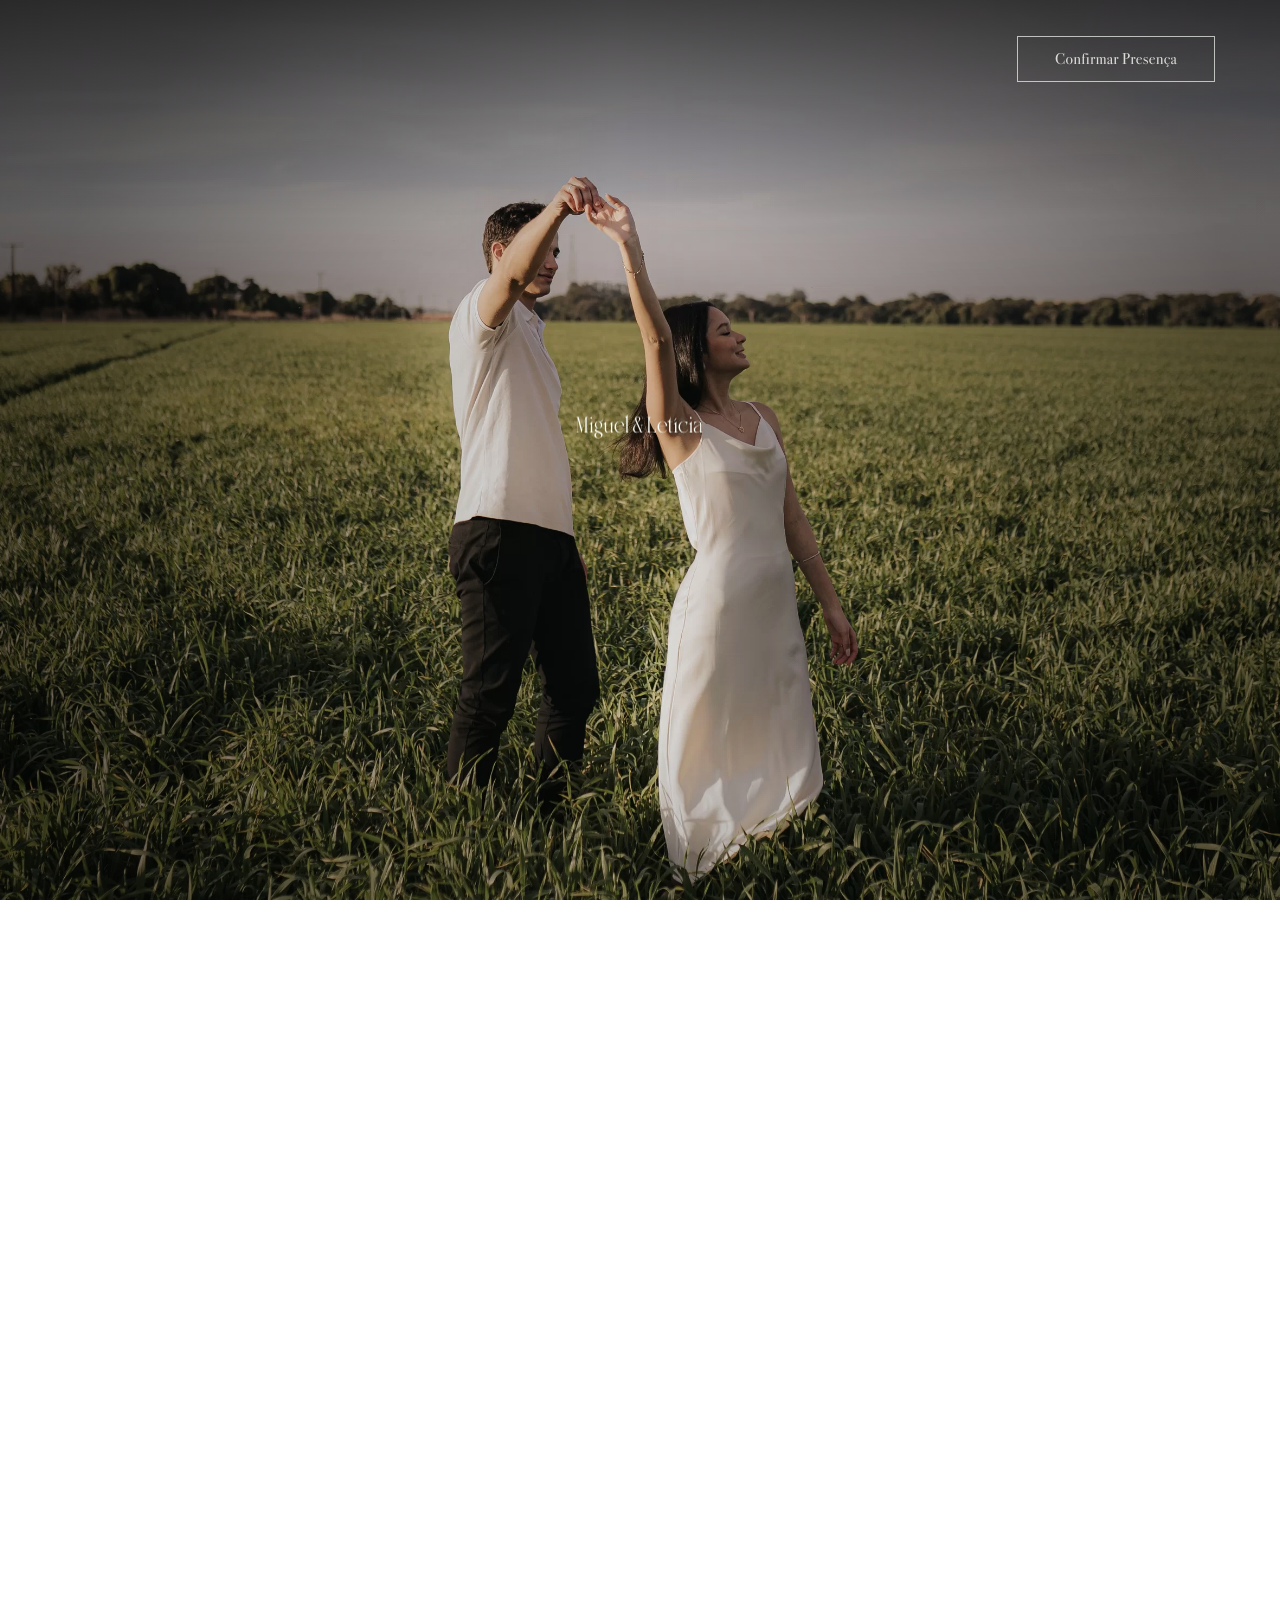
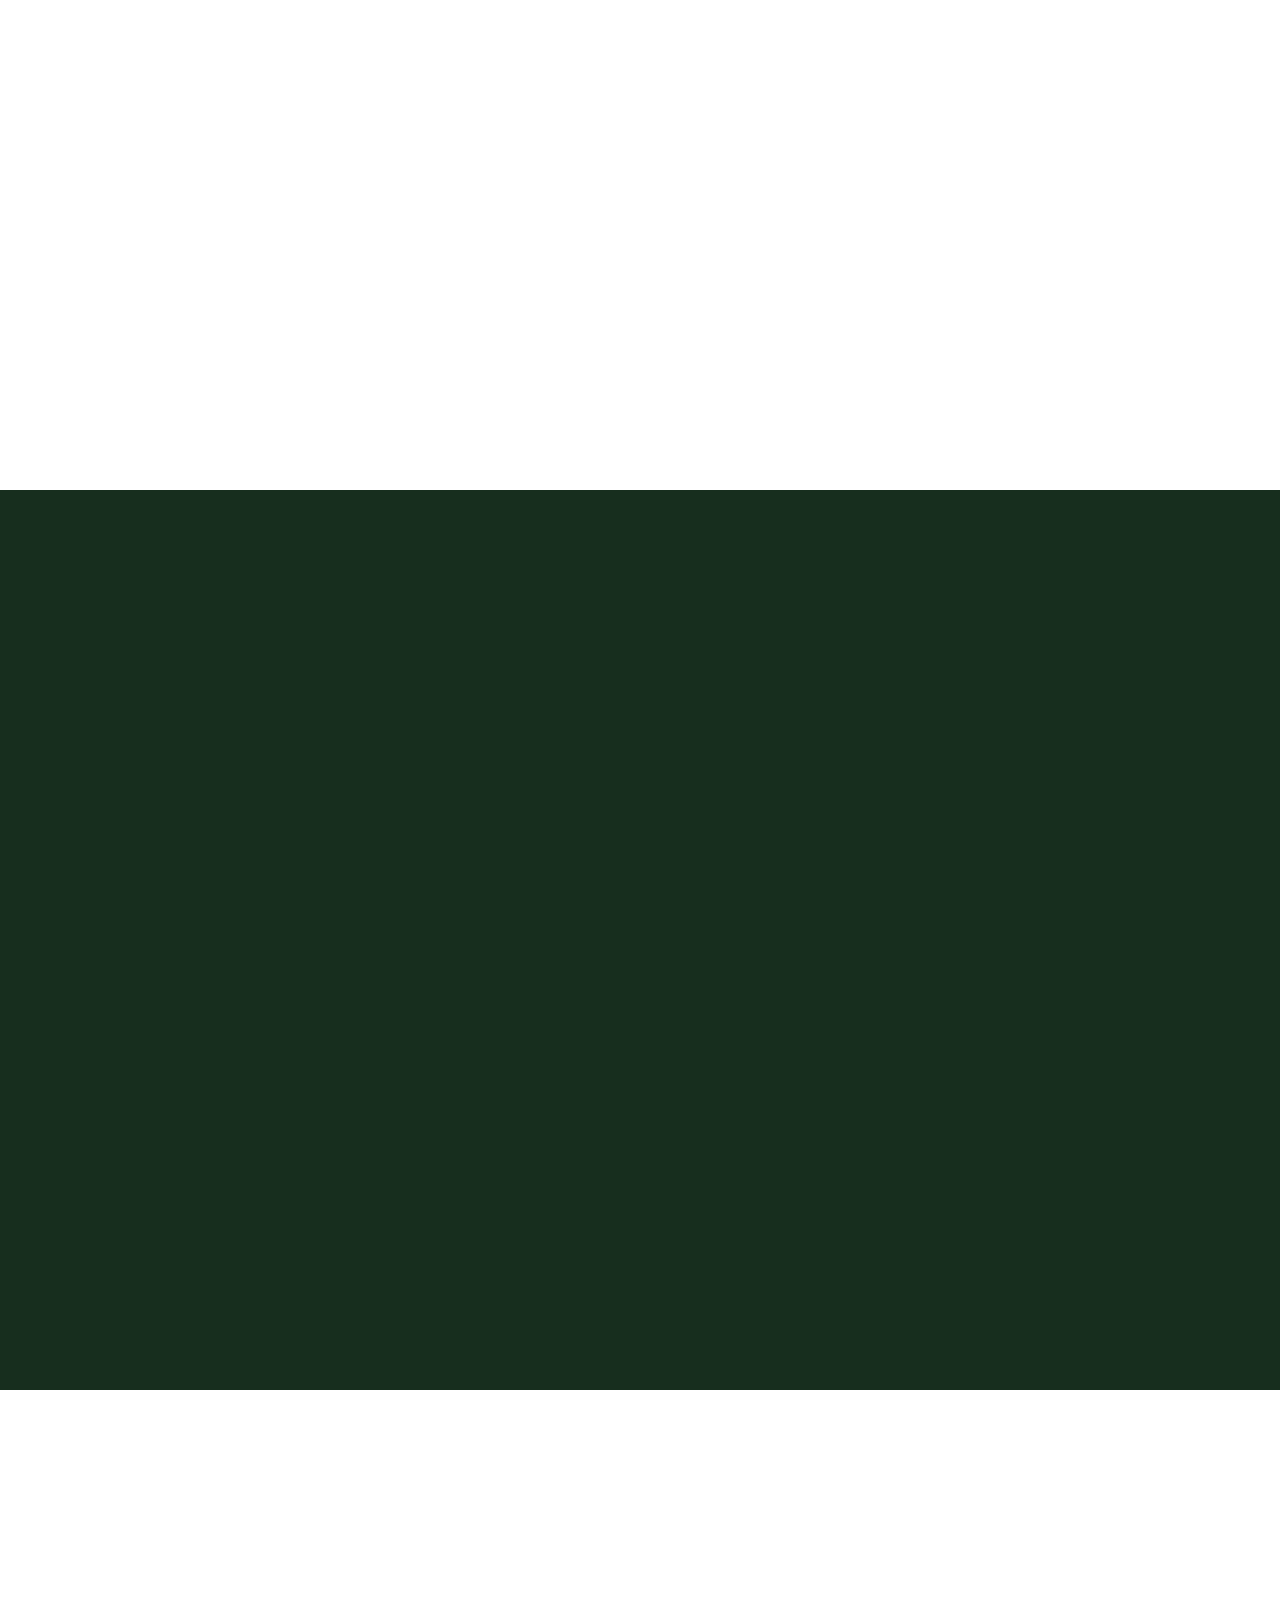
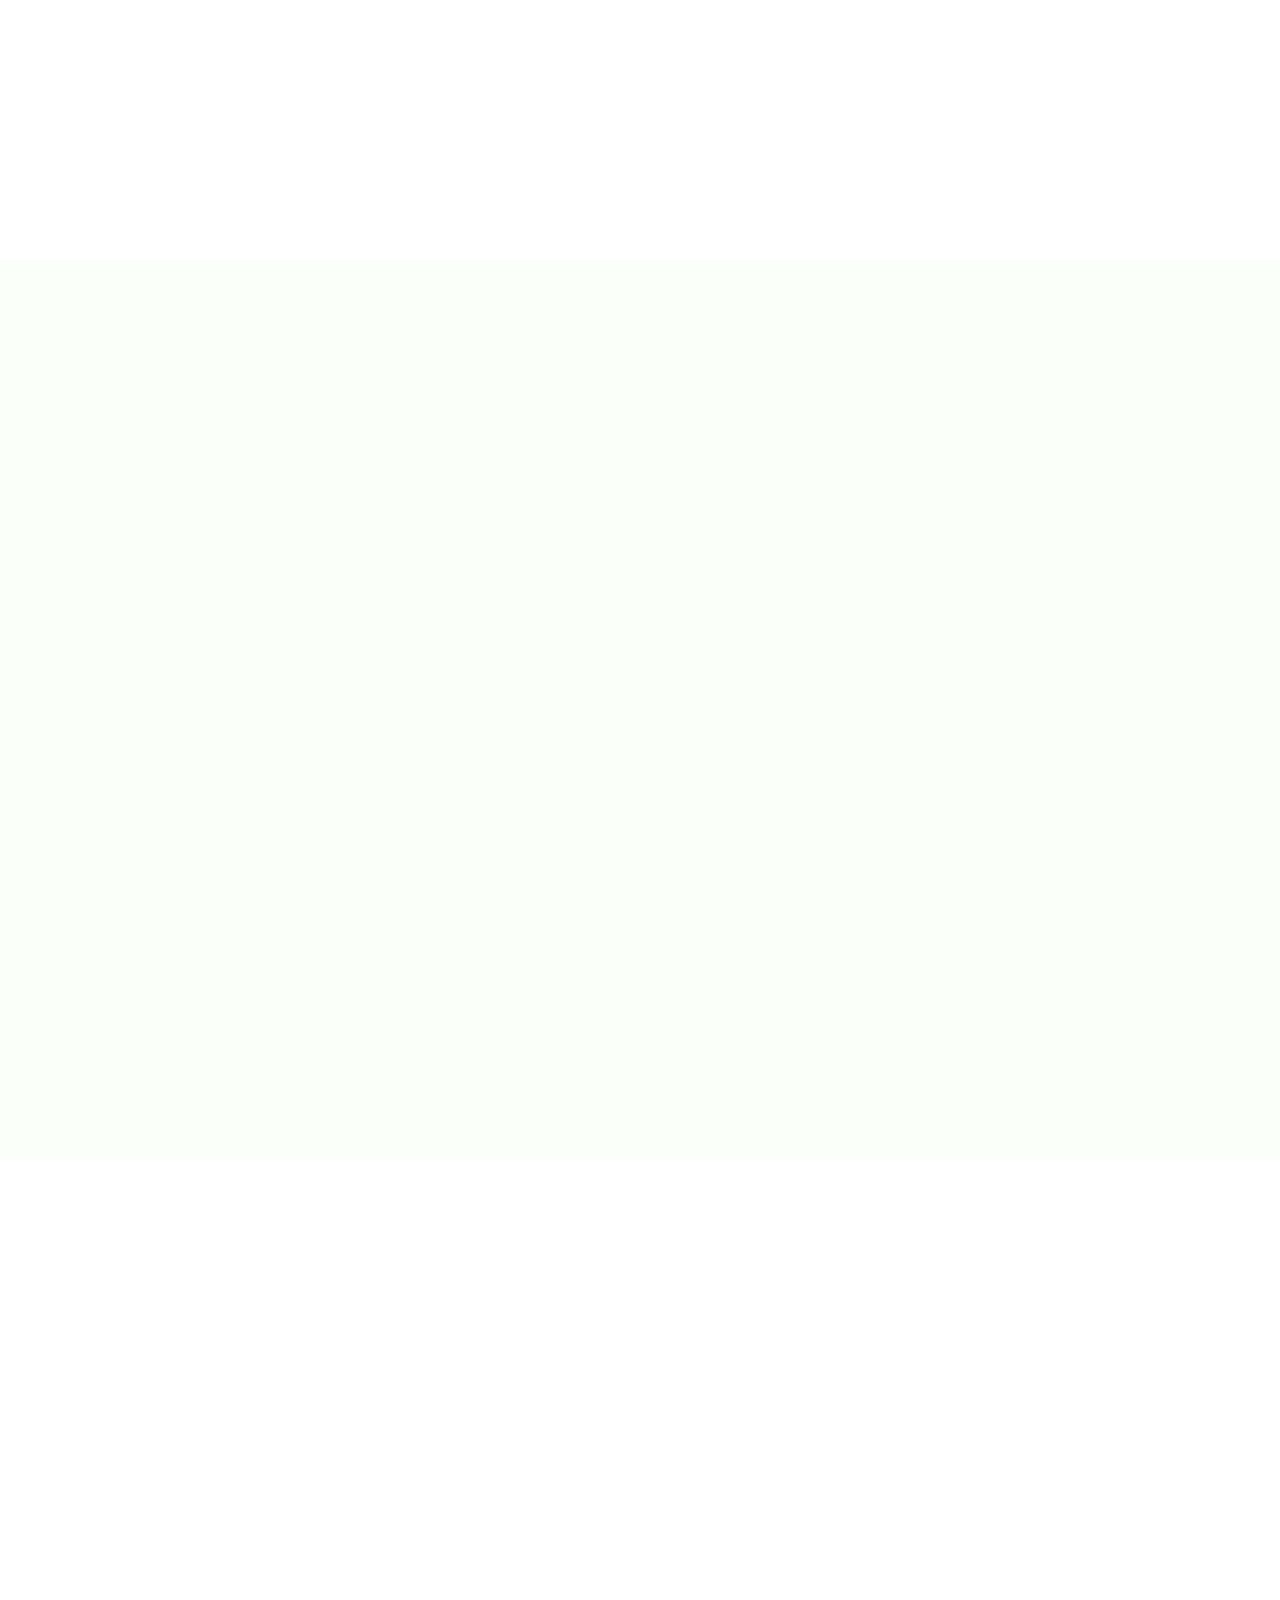
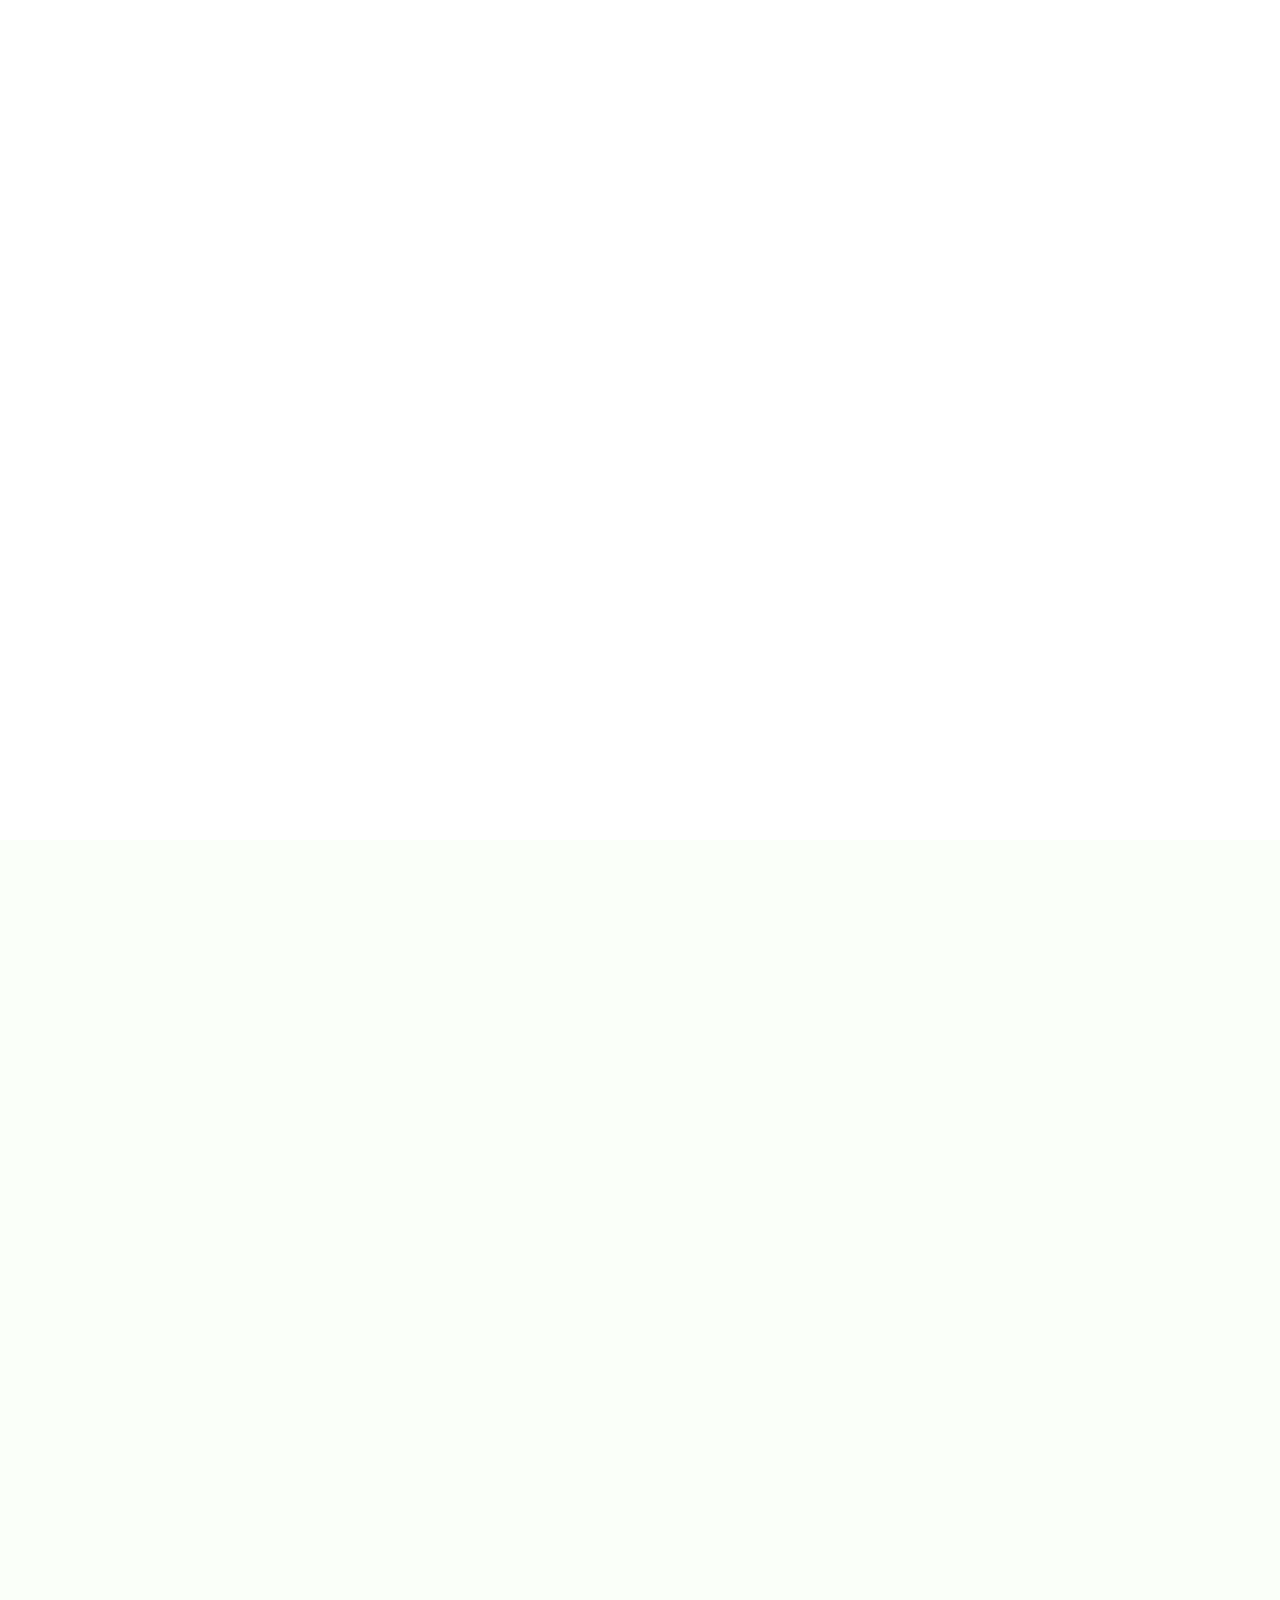
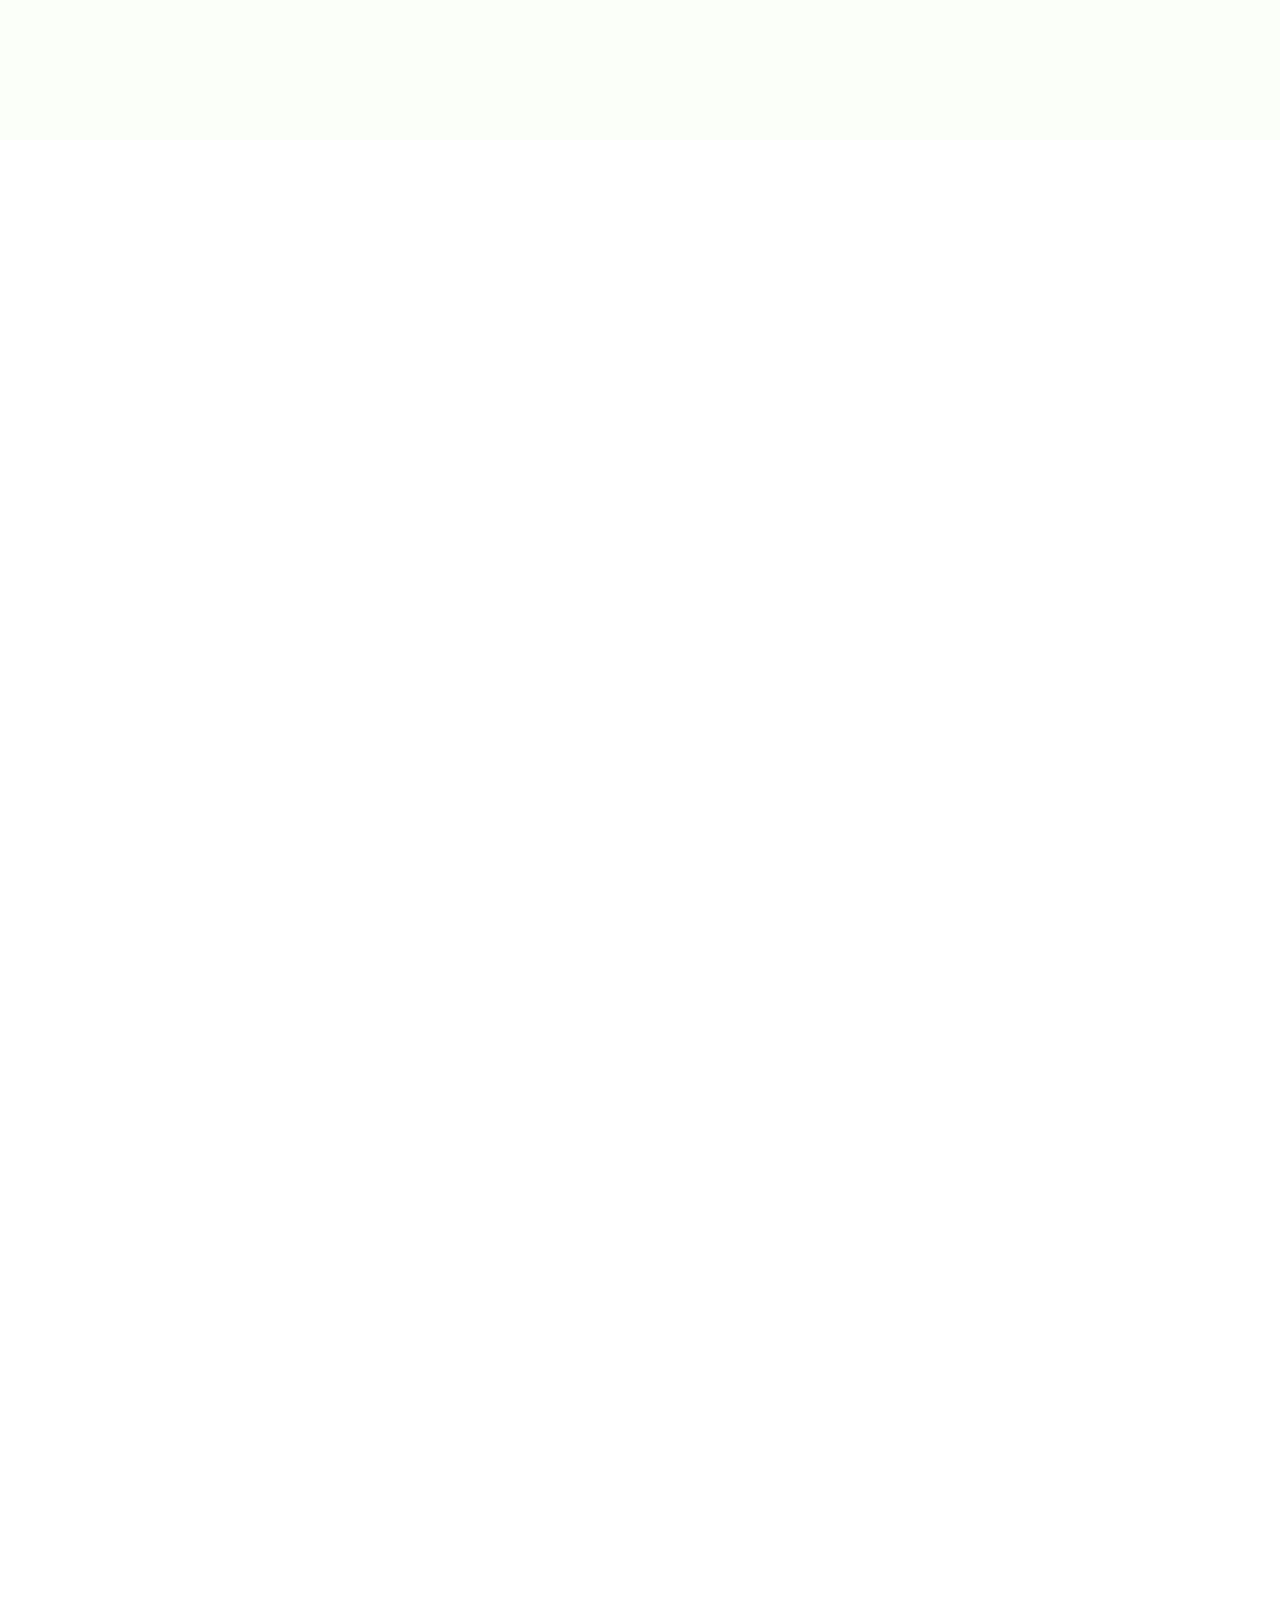
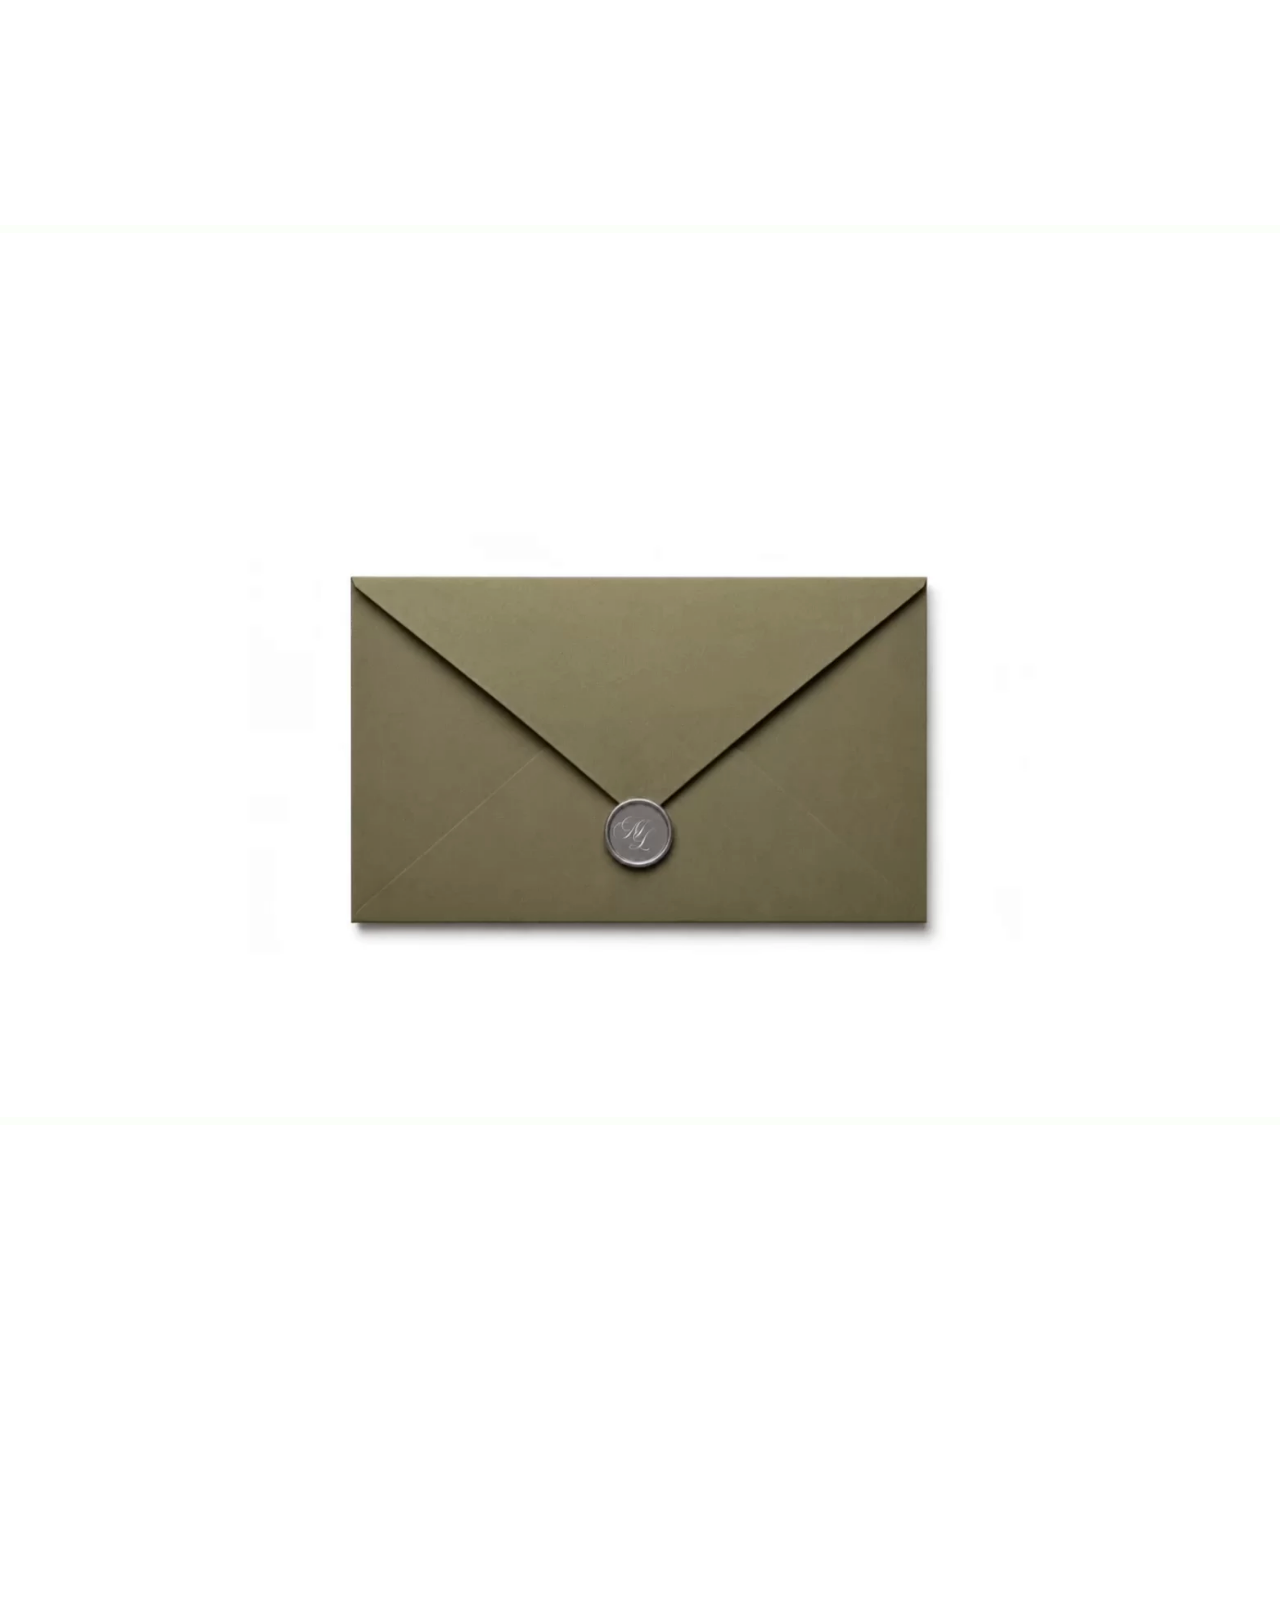
<file: index.html>
<!doctype html>
<html lang="pt-BR">
  <head>
    <meta charset="utf-8" />
    <meta name="viewport" content="width=device-width, initial-scale=1" />
    <title>Miguel & Letícia</title>
    <meta
      name="description"
      content="Convite digital de casamento de Miguel e Letícia."
    />
    <link rel="icon" href="assets/images/monogram-ml-green.png" type="image/png" />
    <link rel="preload" href="assets/fonts/Bodoni%2072.ttc" as="font" crossorigin />
    <link rel="preload" href="assets/fonts/Aston%20Script.ttf" as="font" crossorigin />
    <link rel="preload" href="assets/fonts/Makcasa-Regular.otf" as="font" type="font/otf" crossorigin />
    <link rel="stylesheet" href="css/style.css?v=confirm-only-1" />
    <script defer src="js/vendor/gsap.min.js"></script>
    <script defer src="js/vendor/ScrollTrigger.min.js"></script>
    <script defer src="js/script.js?v=confirm-only-1"></script>
  </head>
  <body>
    <main class="site-shell" id="top">
      <section class="scene hero-scene" data-scene="hero" aria-label="Início">
        <div class="hero-media" data-layer="hero-media">
          <img
            class="hero-image"
            src="assets/images/miguel-leticia/hero-dance.webp"
            alt="Miguel e Letícia dançando no campo"
          />
        </div>
        <div class="hero-shade" data-layer="hero-shade"></div>

        <header class="hero-header" data-layer="hero-nav">
          <a class="outline-button" href="confirmar-presenca.html">Confirmar Presença</a>
        </header>

        <div class="hero-white-wash" data-layer="hero-white-wash" aria-hidden="true"></div>
        <div class="hero-mark-stage" data-layer="hero-mark-stage" aria-hidden="true">
          <p class="hero-couple-name" data-layer="hero-couple-name">Miguel &amp; Letícia</p>
          <svg
            class="hero-monogram"
            data-layer="hero-monogram"
            viewBox="0 0 425 361"
            aria-hidden="true"
            focusable="false"
          >
            <use href="assets/images/monogram-ml.svg#monogram-ml-art"></use>
          </svg>
        </div>
      </section>

      <section class="scene invitation-scene light-scene" data-scene="invitation">
        <div class="invitation-copy" data-layer="invitation-copy">
          <p class="copy-line" data-reveal-line>
            <span>Com gratidão a Deus, que guiou nossos passos até aqui, convidamos você para celebrar conosco</span>
          </p>
          <p class="copy-line" data-reveal-line>
            <span>o início de uma nova aliança, firmada na fé, no amor e em Suas promessas eternas.</span>
          </p>
          <p class="copy-line" data-reveal-line>
            <span>Na presença do Senhor, de nossas famílias e amigos, uniremos nossas vidas com alegria e</span>
          </p>
          <p class="copy-line" data-reveal-line>
            <span>esperança, dando início a uma nova história preparada por Ele.</span>
          </p>
          <p class="copy-line last-wide" data-reveal-line>
            <span>Sua presença tornará este dia ainda mais especial para nós.</span>
          </p>
        </div>

        <blockquote class="verse" data-layer="verse">
          <p>Acima de tudo, porém, revistam-se do amor, que é o elo perfeito.</p>
          <cite>Colossenses 3:14</cite>
        </blockquote>
      </section>

      <section class="scene venue-scene dark-scene" data-scene="card">
        <div class="venue-media" data-layer="card-photo">
          <img
            src="assets/images/solar-dos-novaes.webp"
            alt="Cerimônia ao ar livre no Solar dos Novaes"
            data-layer="venue-image"
          />
        </div>
        <div class="venue-shade" data-layer="venue-shade"></div>
        <div class="venue-copy" data-layer="card-content">
          <h2 class="venue-title">Solar dos Novaes</h2>
          <a
            href="https://maps.google.com/maps/place//data=!4m2!3m1!1s0x935a28d0538aae1d:0x219643e6d7acbf7e?entry=s&amp;sa=X&amp;ved=2ahUKEwjv4qvbvL-VAxUYjJUCHZBHL3QQ4kB6BAgVEAA&amp;hl=pt"
            class="quiet-link venue-link"
            data-layer="card-link"
            target="_blank"
            rel="noopener noreferrer"
          >
            Ver no mapa
          </a>
        </div>
      </section>

      <section class="scene date-scene light-scene" data-scene="date" id="onde-e-quando">
        <div class="date-row" data-layer="date-row">
          <p class="date-mark date-arrival" data-layer="date-arrival">CHEGADA ÀS 15H30</p>
          <p class="date-mark date-calendar" data-layer="date-calendar">10/09/2026</p>
          <p class="date-mark date-closing" data-layer="date-closing">ENCERRAMENTO ÀS 22H</p>
        </div>
      </section>

      <section
        class="scene gallery-scene light-scene"
        data-scene="gallery"
        data-gallery-folder="assets/images/miguel-leticia/gallery/"
        data-gallery-manifest="assets/images/miguel-leticia/gallery/manifest.json"
        aria-label="Galeria"
      >
        <div class="gallery-stage" data-layer="gallery-track">
          <figure class="gallery-item gallery-item-1" data-gallery-item>
            <img src="assets/images/miguel-leticia/gallery/01-hands.webp" alt="Mãos de Miguel e Letícia" loading="eager" decoding="async" />
          </figure>
          <figure class="gallery-item gallery-item-2" data-gallery-item>
            <img src="assets/images/miguel-leticia/gallery/02-dance.webp" alt="Miguel e Letícia dançando no campo" loading="eager" decoding="async" />
          </figure>
          <figure class="gallery-item gallery-item-3" data-gallery-item>
            <img src="assets/images/miguel-leticia/gallery/03-kiss.webp" alt="Miguel e Letícia se beijando" loading="eager" decoding="async" />
          </figure>
          <figure class="gallery-item gallery-item-4" data-gallery-item>
            <img src="assets/images/miguel-leticia/gallery/04-embrace-bw.webp" alt="Miguel e Letícia em preto e branco" loading="lazy" decoding="async" />
          </figure>
          <figure class="gallery-item gallery-item-5" data-gallery-item>
            <img src="assets/images/miguel-leticia/gallery/05-portrait.webp" alt="Miguel e Letícia abraçados no campo" loading="lazy" decoding="async" />
          </figure>
          <figure class="gallery-item gallery-item-6" data-gallery-item>
            <img src="assets/images/miguel-leticia/gallery/06-portrait.webp" alt="Miguel e Letícia caminhando no campo" loading="lazy" decoding="async" />
          </figure>
        </div>
      </section>

      <section
        class="scene frame-sequence-scene light-scene"
        data-scene="frame-sequence"
        data-frame-count="153"
        data-frame-path="assets/frames/envelope"
        data-scroll-distance="5200"
        id="confirmar-presenca"
        aria-label="Convite animado"
      >
        <div class="frame-loader" data-layer="frame-loader" aria-live="polite">
          <span>Carregando convite</span>
          <span data-layer="frame-progress">0%</span>
        </div>
        <canvas
          class="frame-sequence-canvas"
          data-layer="frame-canvas"
          aria-label="Envelope do convite se abrindo"
        ></canvas>
        <a class="frame-sequence-cta" data-layer="frame-cta" href="confirmar-presenca.html">
          Confirmar Presença
        </a>
      </section>
    </main>
  </body>
</html>
</file>
<file: css/style.css>
@font-face {
  font-family: "Aston Script";
  src: url("../assets/fonts/Aston%20Script.ttf") format("truetype");
  font-display: swap;
}

@font-face {
  font-family: "Bodoni 72";
  src: url("../assets/fonts/Bodoni%2072.ttc") format("truetype-collection"),
    url("../assets/fonts/Bodoni%2072.ttc") format("truetype");
  font-display: swap;
}

@font-face {
  font-family: "Makcasa";
  src: url("../assets/fonts/Makcasa-Regular.otf") format("opentype");
  font-display: swap;
}

:root {
  --ink: #172e1e;
  --paper: #edf8ee;
  --white: #fbfff9;
  --black: #a8dcab;
  --celadon: #a8dcab;
  --celadon-soft: #ddf4dd;
  --line: rgba(23, 46, 30, 0.44);
  --line-light: rgba(251, 255, 249, 0.68);
  --font-serif: "Bodoni 72", Didot, "Times New Roman", serif;
  --font-script: "Aston Script", "Snell Roundhand", cursive;
  --font-makcasa: "Makcasa", "Bodoni 72", Didot, serif;
}

*,
*::before,
*::after {
  box-sizing: border-box;
}

html {
  min-height: 100%;
  background: var(--black);
  scroll-behavior: auto;
}

body {
  min-height: 100%;
  margin: 0;
  overflow-x: hidden;
  background: var(--white);
  color: var(--ink);
  font-family: var(--font-serif);
  text-rendering: geometricPrecision;
  -webkit-font-smoothing: antialiased;
  -moz-osx-font-smoothing: grayscale;
}

a {
  color: inherit;
  text-decoration: none;
}

img {
  display: block;
  max-width: 100%;
}

.site-shell {
  background: #fff;
}

.scene {
  position: relative;
  min-height: 100vh;
  overflow: hidden;
}

.light-scene {
  background: var(--white);
  color: var(--ink);
}

.dark-scene {
  background: var(--black);
  color: var(--ink);
}

.hero-scene {
  isolation: isolate;
  z-index: 1;
  background: var(--black);
  color: var(--paper);
}

.hero-media,
.hero-shade,
.hero-image {
  position: absolute;
  inset: 0;
}

.hero-media {
  z-index: 1;
  opacity: 1;
}

.hero-image {
  width: 100%;
  height: 100%;
  object-fit: cover;
  object-position: center center;
  transform-origin: 54% 58%;
}

.hero-shade {
  z-index: 2;
  opacity: 1;
  pointer-events: none;
  background:
    linear-gradient(180deg, rgba(0, 0, 0, 0.56) 0%, rgba(0, 0, 0, 0) 24%),
    radial-gradient(circle at 50% 52%, rgba(0, 0, 0, 0) 0 30%, rgba(0, 0, 0, 0.28) 78%),
    linear-gradient(90deg, rgba(0, 0, 0, 0.28), rgba(0, 0, 0, 0) 48%, rgba(0, 0, 0, 0.18));
}

.hero-header {
  position: relative;
  z-index: 4;
  display: flex;
  align-items: flex-start;
  justify-content: flex-end;
  width: 100%;
  padding: 2.28rem 4.05rem 0;
  opacity: 1;
}

.main-nav {
  display: flex;
  align-items: center;
  gap: 3.45rem;
}

.main-nav a,
.outline-button {
  font-size: 0.98rem;
  line-height: 1;
  letter-spacing: 0.018em;
  color: rgba(246, 244, 240, 0.86);
}

.main-nav a {
  transition: color 280ms ease;
}

.main-nav a:hover,
.outline-button:hover {
  color: #fff;
}

.outline-button {
  min-width: 12.4rem;
  border: 1px solid var(--line-light);
  padding: 0.88rem 1.24rem;
  text-align: center;
  transition: border-color 280ms ease, color 280ms ease;
}

.outline-button:hover {
  border-color: rgba(246, 244, 240, 0.95);
}

.menu-toggle,
.mobile-menu-panel {
  display: none;
}

.hero-white-wash {
  position: absolute;
  z-index: 3;
  inset: 0;
  background: #fff;
  opacity: 0;
  pointer-events: none;
}

.hero-mark-stage {
  position: absolute;
  z-index: 4;
  left: 50%;
  top: 47.5%;
  display: grid;
  place-items: center;
  width: min(22rem, 48vw);
  height: auto;
  aspect-ratio: 425 / 361;
  pointer-events: none;
  transform: translate(-50%, -50%);
  transform-origin: center center;
  will-change: width;
}

.hero-couple-name {
  position: relative;
  z-index: 2;
  margin: 0;
  color: var(--white);
  font-family: var(--font-makcasa);
  font-size: clamp(1.08rem, 1.8vw, 1.58rem);
  font-weight: 400;
  line-height: 1;
  text-align: center;
  text-shadow: 0 0 1.25rem rgba(0, 0, 0, 0.24);
  white-space: nowrap;
  will-change: opacity, transform, filter;
}

.hero-monogram {
  position: absolute;
  inset: 0;
  width: 100%;
  height: 100%;
  display: block;
  overflow: visible;
  fill: #fff;
  pointer-events: none;
  transform-origin: center center;
  opacity: 0;
  shape-rendering: geometricPrecision;
  will-change: opacity;
}

.invitation-scene {
  z-index: 4;
  display: grid;
  place-items: start center;
  min-height: 132vh;
  margin-top: 0;
  padding: 29vh 1.5rem 8rem;
  background: #fff;
}

.invitation-copy {
  width: min(47rem, 74vw);
  transform-origin: center center;
  text-align: center;
}

.copy-line {
  margin: 0;
  overflow: hidden;
  padding: 0.05rem 0.1rem 0.16rem;
  font-size: 1.02rem;
  line-height: 1.48;
  letter-spacing: 0.01em;
}

.copy-line > span {
  display: block;
}

.copy-line.last-wide > span {
  display: block;
}

.verse {
  position: absolute;
  left: 50%;
  top: 58vh;
  bottom: auto;
  width: min(31rem, 70vw);
  margin: 0;
  transform: translateX(-50%);
  text-align: center;
}

.verse p {
  margin: 0 0 0.2rem;
  font-size: 0.82rem;
  line-height: 1.45;
}

.verse cite {
  display: inline-block;
  border-bottom: 1px solid currentColor;
  font-style: normal;
  font-size: 0.86rem;
  line-height: 1.35;
}

.venue-scene {
  z-index: 5;
  min-height: 100vh;
  margin-top: -42vh;
  background: var(--ink);
  color: var(--white);
}

.venue-media,
.venue-shade,
.venue-media img {
  position: absolute;
  inset: 0;
}

.venue-media {
  overflow: hidden;
}

.venue-media img {
  width: 100%;
  height: 116%;
  object-fit: cover;
  object-position: center center;
  transform-origin: center center;
}

.venue-shade {
  pointer-events: none;
  background:
    linear-gradient(180deg, rgba(23, 46, 30, 0.24), rgba(23, 46, 30, 0.06) 42%, rgba(23, 46, 30, 0.5)),
    radial-gradient(circle at 50% 48%, rgba(23, 46, 30, 0.08), rgba(23, 46, 30, 0.52) 78%);
}

.venue-copy {
  position: absolute;
  left: 50%;
  top: 47%;
  display: grid;
  justify-items: center;
  width: min(44rem, 86vw);
  transform: translate(-50%, -50%);
  text-align: center;
}

.venue-title {
  margin: 0;
  font-family: var(--font-script);
  font-size: clamp(3.4rem, 8vw, 7.4rem);
  font-weight: 400;
  line-height: 1.28;
  text-shadow: 0 0 1.5rem rgba(0, 0, 0, 0.26);
}

.quiet-link {
  margin-top: 1.8rem;
  font-size: 0.94rem;
  line-height: 1;
  letter-spacing: 0.055em;
}

.venue-link {
  color: rgba(251, 255, 249, 0.9);
  border-bottom: 1px solid rgba(251, 255, 249, 0.72);
  padding-bottom: 0.22rem;
}

.date-scene {
  z-index: 6;
  isolation: isolate;
  display: grid;
  place-items: center;
  min-height: 100vh;
  margin-top: -100vh;
  background: var(--white);
}

.date-row {
  position: relative;
  z-index: 1;
  display: grid;
  grid-template-columns: repeat(3, minmax(0, 1fr));
  align-items: center;
  justify-items: center;
  gap: clamp(1.15rem, 4vw, 3.8rem);
  width: min(68rem, 88vw);
  height: 22rem;
}

.date-mark {
  --date-type-size: clamp(1.08rem, 1.95vw, 1.36rem);
  display: grid;
  place-items: center;
  width: 100%;
  min-width: 0;
  margin: 0;
  padding: 0.12rem 0.32rem;
  transform: none;
  font-size: var(--date-type-size);
  line-height: 1;
  letter-spacing: 0.08em;
  text-align: center;
  white-space: nowrap;
}

.date-arrival,
.date-calendar,
.date-closing {
  font-size: var(--date-type-size);
}

.frame-sequence-scene {
  z-index: 4;
  isolation: isolate;
  display: grid;
  place-items: center;
  min-height: 100vh;
  background: var(--white);
  color: var(--ink);
}

.frame-sequence-canvas {
  position: absolute;
  z-index: 1;
  inset: 0;
  display: block;
  width: 100%;
  height: 100%;
  background: var(--white);
}

.frame-loader {
  position: absolute;
  z-index: 3;
  left: 50%;
  top: 50%;
  display: grid;
  gap: 0.55rem;
  min-width: 13.2rem;
  transform: translate(-50%, -50%);
  color: rgba(23, 46, 30, 0.72);
  font-size: 0.74rem;
  letter-spacing: 0.11em;
  line-height: 1.45;
  text-align: center;
  text-transform: uppercase;
  transition: opacity 420ms ease, visibility 420ms ease;
}

.frame-sequence-scene.is-loaded .frame-loader {
  opacity: 0;
  visibility: hidden;
}

.frame-sequence-cta {
  position: absolute;
  z-index: 5;
  left: 50%;
  top: calc(50% - clamp(7rem, 18vh, 10rem));
  display: inline-flex;
  align-items: center;
  justify-content: center;
  min-width: min(19.6rem, 78vw);
  min-height: 3.6rem;
  border: 1px solid rgba(23, 46, 30, 0.42);
  border-radius: 0;
  padding: 1.02rem 2.65rem 1.08rem;
  background: transparent;
  box-shadow: none;
  color: rgba(23, 46, 30, 0.62);
  font-size: 0.92rem;
  letter-spacing: 0.06em;
  line-height: 1;
  text-align: center;
  text-transform: uppercase;
  opacity: 0;
  visibility: hidden;
  will-change: transform, opacity;
  transition: border-color 220ms ease, color 220ms ease;
}

.frame-sequence-cta:hover {
  border-color: rgba(23, 46, 30, 0.62);
  background: transparent;
  box-shadow: none;
  color: rgba(23, 46, 30, 0.78);
}

.gallery-scene {
  z-index: 1;
  display: grid;
  place-items: center;
  min-height: 100vh;
  background: var(--white);
  color: var(--ink);
}

.gallery-stage {
  position: relative;
  width: 100vw;
  height: 100vh;
  perspective: 1200px;
  transform-style: preserve-3d;
  will-change: transform;
}

.gallery-item {
  position: absolute;
  left: 50%;
  top: 50%;
  margin: 0;
  overflow: hidden;
  background: transparent;
  transform-origin: center center;
  will-change: transform, opacity, filter;
}

.gallery-item-1 {
  width: clamp(18rem, 34vw, 29rem);
  height: clamp(12rem, 22vw, 18rem);
}

.gallery-item-2 {
  width: clamp(13rem, 20vw, 17rem);
  height: clamp(20rem, 55vh, 31rem);
}

.gallery-item-3 {
  width: clamp(13rem, 22vw, 18rem);
  height: clamp(20rem, 58vh, 32rem);
}

.gallery-item-4 {
  width: clamp(12rem, 18vw, 15.5rem);
  height: clamp(15rem, 37vh, 22rem);
}

.gallery-item-5 {
  width: clamp(14rem, 24vw, 21rem);
  height: clamp(18rem, 48vh, 29rem);
}

.gallery-item-6 {
  width: clamp(15rem, 28vw, 24rem);
  height: clamp(10rem, 19vw, 16rem);
}

.gallery-item img {
  width: 100%;
  height: 100%;
  object-fit: cover;
  transform: scale(1.04);
  transform-origin: center center;
  will-change: transform;
}

.final-scene {
  display: grid;
  place-items: center;
  background: var(--celadon);
  color: var(--ink);
}

.final-button {
  position: relative;
  display: inline-flex;
  align-items: center;
  justify-content: center;
  min-width: 19.2rem;
  min-height: 4.7rem;
  border: 0;
  color: var(--ink);
  font-family: var(--font-script);
  font-size: 1.08rem;
  line-height: 1.2;
  padding: 1.45rem 3.8rem 1.65rem;
}

.final-button-text {
  display: block;
  padding: 0.25rem 0.5rem;
}

.final-line {
  position: absolute;
  display: block;
  background: var(--line);
  pointer-events: none;
}

.final-line-top,
.final-line-bottom {
  left: 0;
  width: 100%;
  height: 1px;
  transform: scaleX(0);
}

.final-line-top {
  top: 0;
}

.final-line-bottom {
  bottom: 0;
}

.final-line-left,
.final-line-right {
  top: 0;
  width: 1px;
  height: 100%;
  transform: scaleY(0);
}

.final-line-left {
  left: 0;
}

.final-line-right {
  right: 0;
}

@media (max-width: 980px) {
  html,
  body {
    max-width: 100%;
    overflow-x: hidden;
  }

  .hero-header {
    position: relative;
    z-index: 20;
    align-items: flex-start;
    padding: 1.35rem 1rem 0;
    gap: 0.75rem;
  }

  .main-nav {
    display: none;
  }

  .menu-toggle {
    position: relative;
    z-index: 22;
    display: inline-flex;
    flex: 0 0 auto;
    flex-direction: column;
    justify-content: center;
    gap: 0.25rem;
    width: 2.35rem;
    height: 2.35rem;
    margin-top: 0.15rem;
    border: 1px solid rgba(23, 46, 30, 0.44);
    border-radius: 0;
    padding: 0;
    background: rgba(168, 220, 171, 0.72);
    color: var(--ink);
  }

  .menu-toggle span {
    display: block;
    width: 0.92rem;
    height: 1px;
    margin: 0 auto;
    background: currentColor;
    transform-origin: center center;
    transition: transform 260ms ease, opacity 220ms ease;
  }

  .is-mobile-menu-open .menu-toggle span:nth-child(1) {
    transform: translateY(5px) rotate(45deg);
  }

  .is-mobile-menu-open .menu-toggle span:nth-child(2) {
    opacity: 0;
  }

  .is-mobile-menu-open .menu-toggle span:nth-child(3) {
    transform: translateY(-5px) rotate(-45deg);
  }

  .mobile-menu-panel {
    position: fixed;
    z-index: 21;
    left: 0;
    top: 0;
    bottom: auto;
    display: block;
    width: min(14.5rem, 56vw);
    height: 100vh;
    min-height: 100svh;
    padding: 7.1rem 1.4rem 2rem;
    background: rgba(168, 220, 171, 0.96);
    transform: translateX(-101%);
    transition: transform 360ms cubic-bezier(0.22, 0.61, 0.36, 1);
  }

  .is-mobile-menu-open .mobile-menu-panel {
    transform: translateX(0);
  }

  .mobile-nav {
    display: grid;
    gap: 1.45rem;
  }

  .mobile-nav a {
    font-size: 0.86rem;
    line-height: 1.2;
    color: rgba(23, 46, 30, 0.88);
  }

  .outline-button {
    display: inline-flex;
    align-items: center;
    justify-content: center;
    min-width: 9.45rem;
    height: 2.35rem;
    margin-left: auto;
    margin-top: 0.15rem;
    padding: 0 0.78rem;
    font-size: 0.74rem;
  }

  .hero-image {
    object-position: 48% center;
  }

  .hero-mark-stage {
    width: min(18rem, 66vw);
  }

  .hero-mark-stage {
    left: 50%;
    top: 47.5%;
  }

  .hero-couple-name {
    font-size: clamp(1.02rem, 5vw, 1.42rem);
  }

  .invitation-scene {
    min-height: 124vh;
    margin-top: 0;
    padding: 24vh 1.05rem 6.5rem;
  }

  .invitation-copy {
    width: min(22.8rem, 92vw);
  }

  .copy-line {
    display: block;
    font-size: clamp(0.86rem, 3.4vw, 0.98rem);
    line-height: 1.52;
    padding: 0.04rem 0 0.14rem;
  }

  .copy-line > span,
  .copy-line.last-wide > span {
    display: block;
  }

  .copy-line:not(:last-child)::after {
    content: none;
  }

  .verse {
    top: 62vh;
    bottom: auto;
    width: min(20.5rem, 86vw);
  }

  .verse p {
    font-size: 0.74rem;
    line-height: 1.42;
  }

  .verse cite {
    font-size: 0.88rem;
  }

  .venue-media img {
    height: 112%;
    object-position: center center;
  }

  .venue-copy {
    top: 48%;
    width: min(21rem, 86vw);
  }

  .venue-title {
    font-size: clamp(3.15rem, 17vw, 5.7rem);
  }

  .venue-link {
    margin-top: 1.35rem;
    font-size: 0.9rem;
  }

  .date-row {
    width: min(24rem, 92vw);
    height: 19rem;
    gap: clamp(0.34rem, 2.8vw, 0.8rem);
  }

  .date-arrival,
  .date-closing {
    white-space: normal;
  }

  .date-mark {
    --date-type-size: clamp(0.64rem, 2.55vw, 0.88rem);
    letter-spacing: 0.045em;
    text-align: center;
  }

  .date-calendar {
    white-space: nowrap;
  }

  .frame-sequence-cta {
    top: calc(50% - clamp(2.2rem, 5.4vh, 3.4rem));
    min-width: min(16.8rem, 82vw);
    min-height: 3rem;
    padding: 0.86rem 1.6rem 0.92rem;
    font-size: 0.74rem;
  }

  .frame-loader {
    font-size: 0.66rem;
  }

  .gallery-stage {
    width: 100vw;
    height: 100vh;
  }

  .gallery-item-1 {
    width: min(42vw, 10.5rem);
    height: min(63vw, 15.75rem);
  }

  .gallery-item-6 {
    width: min(42vw, 10.5rem);
    height: min(63vw, 15.75rem);
  }

  .gallery-item-2,
  .gallery-item-3,
  .gallery-item-5 {
    width: min(42vw, 10.5rem);
    height: min(50vh, 18rem);
  }

  .gallery-item-4 {
    width: min(42vw, 10.5rem);
    height: min(50vh, 18rem);
  }

  .final-button {
    min-width: min(17rem, 76vw);
    min-height: 4.35rem;
    font-size: 0.98rem;
    padding: 1.35rem 3rem 1.5rem;
    transform: translateY(0);
  }
}

@media (prefers-reduced-motion: reduce) {
  html {
    scroll-behavior: auto;
  }

  *,
  *::before,
  *::after {
    animation-duration: 0.001ms !important;
    animation-iteration-count: 1 !important;
    scroll-behavior: auto !important;
    transition-duration: 0.001ms !important;
  }
}
</file>
